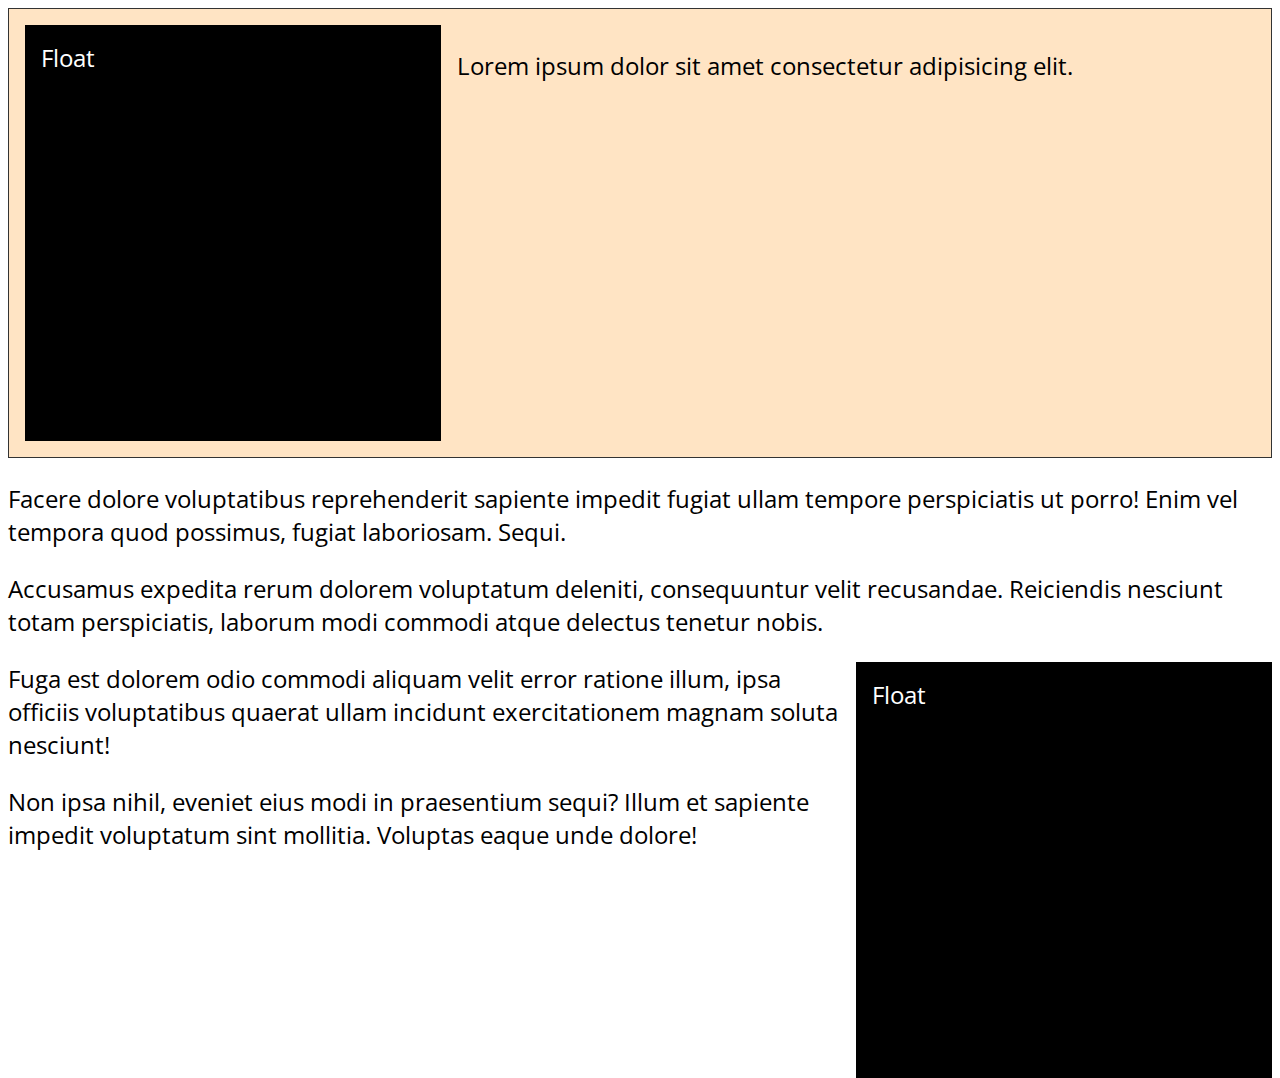
<file: floats_clears/index.html>
<!DOCTYPE html>
<html lang="en">
<head>
  <meta charset="UTF-8">
  <meta http-equiv="X-UA-Compatible" content="IE=edge">
  <meta name="viewport" content="width=device-width, initial-scale=1.0">
  <link rel="stylesheet" href="./css//styles.css">
  <title>CSS Floats And Clears</title>
</head>
<body>
  <section>
    <div class="block left">Float</div>
    <p>Lorem ipsum dolor sit amet consectetur adipisicing elit. </p>
  </section>
  <div class="clear"></div>
  <p>Facere dolore voluptatibus reprehenderit sapiente impedit fugiat ullam tempore perspiciatis ut porro! Enim vel tempora quod possimus, fugiat laboriosam. Sequi.</p>
  <p>Accusamus expedita rerum dolorem voluptatum deleniti, consequuntur velit recusandae. Reiciendis nesciunt totam perspiciatis, laborum modi commodi atque delectus tenetur nobis.</p>
  <div class="block right">Float</div>
  <p>Fuga est dolorem odio commodi aliquam velit error ratione illum, ipsa officiis voluptatibus quaerat ullam incidunt exercitationem magnam soluta nesciunt!</p>
  <p>Non ipsa nihil, eveniet eius modi in praesentium sequi? Illum et sapiente impedit voluptatum sint mollitia. Voluptas eaque unde dolore!</p>
</body>
</html>
</file>
<file: floats_clears/css/styles.css>
@import url('https://fonts.googleapis.com/css2?family=Open+Sans&family=Share+Tech+Mono&display=swap');

body{
  font-size: 1.5rem;
  font-family: 'Open Sans', sans-serif;
}

.block{
  width: 30vw;
  height: 30vw;
  background-color: #000;
  color: #fff;
  padding: 1rem;
}

.left{
  float: left;
  margin-right: 1rem;
}

.right{
  float:right;
  margin-left: 1rem;
}

p{
  /* wont work for items which are against floated comment and check  */

  /* padding-left: 1rem;  */
  /* margin-left: 1rem; */
}

.clear{
  clear: both;
}

section{
  background-color: bisque;
  padding: 1rem;
  border: 1px solid #333;
  display: flow-root;
}
</file>
